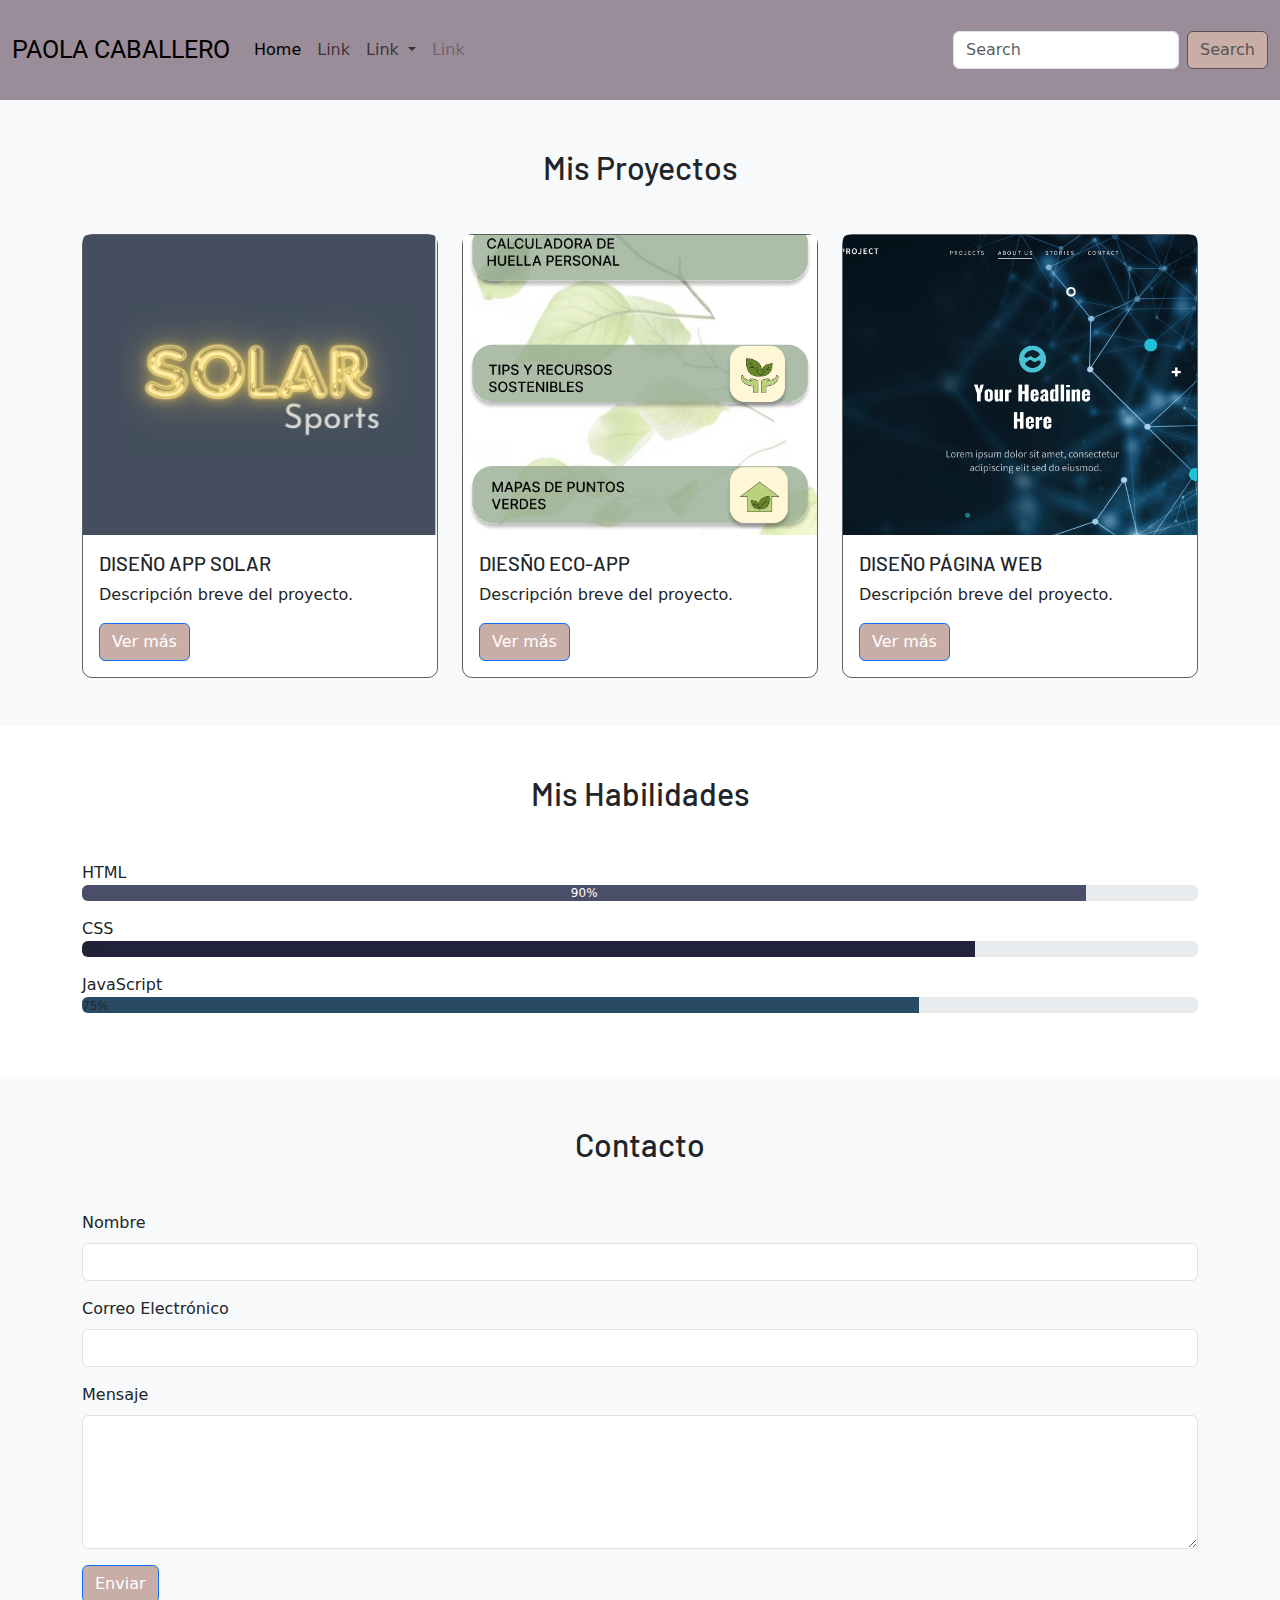
<file: Bootstrap.html>
<!DOCTYPE html>
<html lang="en">
<head>
    <meta charset="UTF-8">
    <title>Bootstrap</title>
    <link href="https://cdn.jsdelivr.net/npm/bootstrap@5.3.3/dist/css/bootstrap.min.css" rel="stylesheet" integrity="sha384-QWTKZyjpPEjISv5WaRU9OFeRpok6YctnYmDr5pNlyT2bRjXh0JMhjY6hW+ALEwIH" crossorigin="anonymous">
    <link rel="stylesheet" href="Boots.css">
    <link rel="preconnect" href="https://fonts.gstatic.com">
    <link href="https://fonts.googleapis.com/css2?family=Ubuntu:wght@300;400;500;700&family=Roboto:wght@100;300;400;500;700;900&display=swap" rel="stylesheet">
    <link rel="preconnect" href="https://fonts.gstatic.com">
    <link href="https://fonts.googleapis.com/css2?family=Mulish:wght@200;300;400;500;600;700;800;900&family=Roboto:wght@100;300;400;500;700;900&display=swap" rel="stylesheet">
    <link rel="preconnect" href="https://fonts.gstatic.com">
    <link href="https://fonts.googleapis.com/css2?family=Barlow:wght@100;200;300;400;500;600;700;800;900&family=Roboto:wght@100;300;400;500;700;900&display=swap" rel="stylesheet">
    <link rel="preconnect" href="https://fonts.gstatic.com">
    <link href="https://fonts.googleapis.com/css2?family=Karla:wght@200;300;400;500;600;700;800&family=Roboto:wght@100;300;400;500;700;900&display=swap" rel="stylesheet">

</head>
<body>
<nav class="navbar navbar-expand-lg ">
    <div class="container-fluid">
        <a class="navbar-brand" href="#">PAOLA CABALLERO</a>
        <button class="navbar-toggler" type="button" data-bs-toggle="collapse" data-bs-target="#navbarScroll" aria-controls="navbarScroll" aria-expanded="false" aria-label="Toggle navigation">
            <span class="navbar-toggler-icon"></span>
        </button>
        <div class="collapse navbar-collapse" id="navbarScroll">
            <ul class="navbar-nav me-auto my-2 my-lg-0 navbar-nav-scroll" style="--bs-scroll-height: 100px;">
                <li class="nav-item">
                    <a class="nav-link active" aria-current="page" href="#">Home</a>
                </li>
                <li class="nav-item">
                    <a class="nav-link" href="#">Link</a>
                </li>
                <li class="nav-item dropdown">
                    <a class="nav-link dropdown-toggle" href="#" role="button" data-bs-toggle="dropdown" aria-expanded="false">
                        Link
                    </a>
                    <ul class="dropdown-menu">
                        <li><a class="dropdown-item" href="#">Action</a></li>
                        <li><a class="dropdown-item" href="#">Another action</a></li>
                        <li><hr class="dropdown-divider"></li>
                        <li><a class="dropdown-item" href="#">Something else here</a></li>
                    </ul>
                </li>
                <li class="nav-item">
                    <a class="nav-link disabled" aria-disabled="true">Link</a>
                </li>
            </ul>
            <form class="d-flex" role="search">
                <input class="form-control me-2" type="search" placeholder="Search" aria-label="Search">
                <button class="btn btn-outline-success" type="submit">Search</button>
            </form>
        </div>
    </div>
</nav>

<section id="proyectos" class="p-5 bg-light">
    <div class="container">
        <h2 class="text-center mb-5">Mis Proyectos</h2>
        <div class="row">
            <div class="col-md-4">
                <div class="card">
                    <img src="img/Solar.png"  height="300" width="200" class="card-img-top" alt="Proyecto 1">
                    <div class="card-body">
                        <h5 class="card-title">DISEÑO APP SOLAR</h5>
                        <p class="card-text">Descripción breve del proyecto.</p>
                        <a href="#" class="btn btn-primary">Ver más</a>
                    </div>
                </div>
            </div>
            <div class="col-md-4">
                <div class="card">
                    <img src="img/ecoapp.png" height="300" width="200" class="card-img-top" alt="Proyecto 2">
                    <div class="card-body">
                        <h5 class="card-title">DIESÑO ECO-APP</h5>
                        <p class="card-text">Descripción breve del proyecto.</p>
                        <a href="#" class="btn btn-primary">Ver más</a>
                    </div>
                </div>
            </div>
            <div class="col-md-4">
                <div class="card">
                    <img src="img/page.png" class="card-img-top" alt="Proyecto 3">
                    <div class="card-body">
                        <h5 class="card-title">DISEÑO PÁGINA WEB</h5>
                        <p class="card-text">Descripción breve del proyecto.</p>
                        <a href="#" class="btn btn-primary">Ver más</a>
                    </div>
                </div>
            </div>
            
        </div>
    </div>
</section>

<!-- Sección de Habilidades -->
<section id="habilidades" class="p-5">
    <div class="container">
        <h2 class="text-center mb-5">Mis Habilidades</h2>
        <div class="mb-3">
            <label>HTML</label>
            <div class="progress">
                <div class="progress-bar " style="width: 90%;">90%</div>
            </div>
        </div>
        <div class="mb-3">
            <label>CSS</label>
            <div class="progress">
                <div class="progress-barCSS" style="width: 80%;">80%</div>
            </div>
        </div>
        <div class="mb-3">
            <label>JavaScript</label>
            <div class="progress">
                <div class="progress-barJAVA" style="width: 75%;">75%</div>
            </div>
        </div>
    </div>
</section>

<section id="contacto" class="p-5 bg-light">
    <div class="container">
        <h2 class="text-center mb-5">Contacto</h2>
        <form>
            <div class="mb-3">
                <label for="nombre" class="form-label">Nombre</label>
                <input type="text" class="form-control" id="nombre" required>
            </div>
            <div class="mb-3">
                <label for="email" class="form-label">Correo Electrónico</label>
                <input type="email" class="form-control" id="email" required>
            </div>
            <div class="mb-3">
                <label for="mensaje" class="form-label">Mensaje</label>
                <textarea class="form-control" id="mensaje" rows="5" required></textarea>
            </div>
            <button type="submit" class="btn btn-primary">Enviar</button>
        </form>
    </div>
</section>

<script src="https://cdn.jsdelivr.net/npm/bootstrap@5.3.3/dist/js/bootstrap.bundle.min.js" integrity="sha384-YvpcrYf0tY3lHB60NNkmXc5s9fDVZLESaAA55NDzOxhy9GkcIdslK1eN7N6jIeHz" crossorigin="anonymous"></script>
</body>
</html>
</file>
<file: Boots.css>
.navbar-brand {
    font-family: 'Roboto', sans-serif;
}

.navbar {
    height: 100px; /* Ajusta la altura del navbar */
    padding-top: 10px;
    padding-bottom: 10px;
    background-color: #9a8c98;
}

.navbar-brand {
    font-size: 25px;
}

.btn {
    background-color: #c9ada7;
}

.btn-outline-success {
    border-color: #555555; /* Cambia el color del borde (la línea) */
    color: #555555; /* Cambia el color del texto */
    background-color: #c9ada7; /* Mantiene el fondo transparente */
}

/* Estilos para cuando el mouse pasa por encima (hover) */
.btn-outline-success:hover {
    background-color: #4a4e69; /* Cambia el fondo cuando el mouse pasa por encima */
    color: white; /* Cambia el color del texto al pasar el mouse */
    border-color: #555555; /* Mantiene el borde del mismo color */
}

.text-center {
    font-family: Barlow, sans-serif;
}

.card {
    border-radius: 10px;
    border-color: #5c6062;
}
.card-img-top {
    width: 100%; /* Hace que la imagen ocupe el ancho completo de la tarjeta */
    height: 300px; /* Ajusta la altura de la imagen */
    object-fit: cover; /* Escala la imagen para cubrir el espacio sin distorsionarse */
}

.card-title {
   font-family: Barlow, sans-serif;

}

.btn-primary{
    background-color:#c9ada7 ;
}

.progress .progress-bar {
    background-color: #4a4e69;
}

.progress-barCSS {
    background-color:#22223b ;
}

.progress-barJAVA {
    background-color: #284b63;
}
</file>
